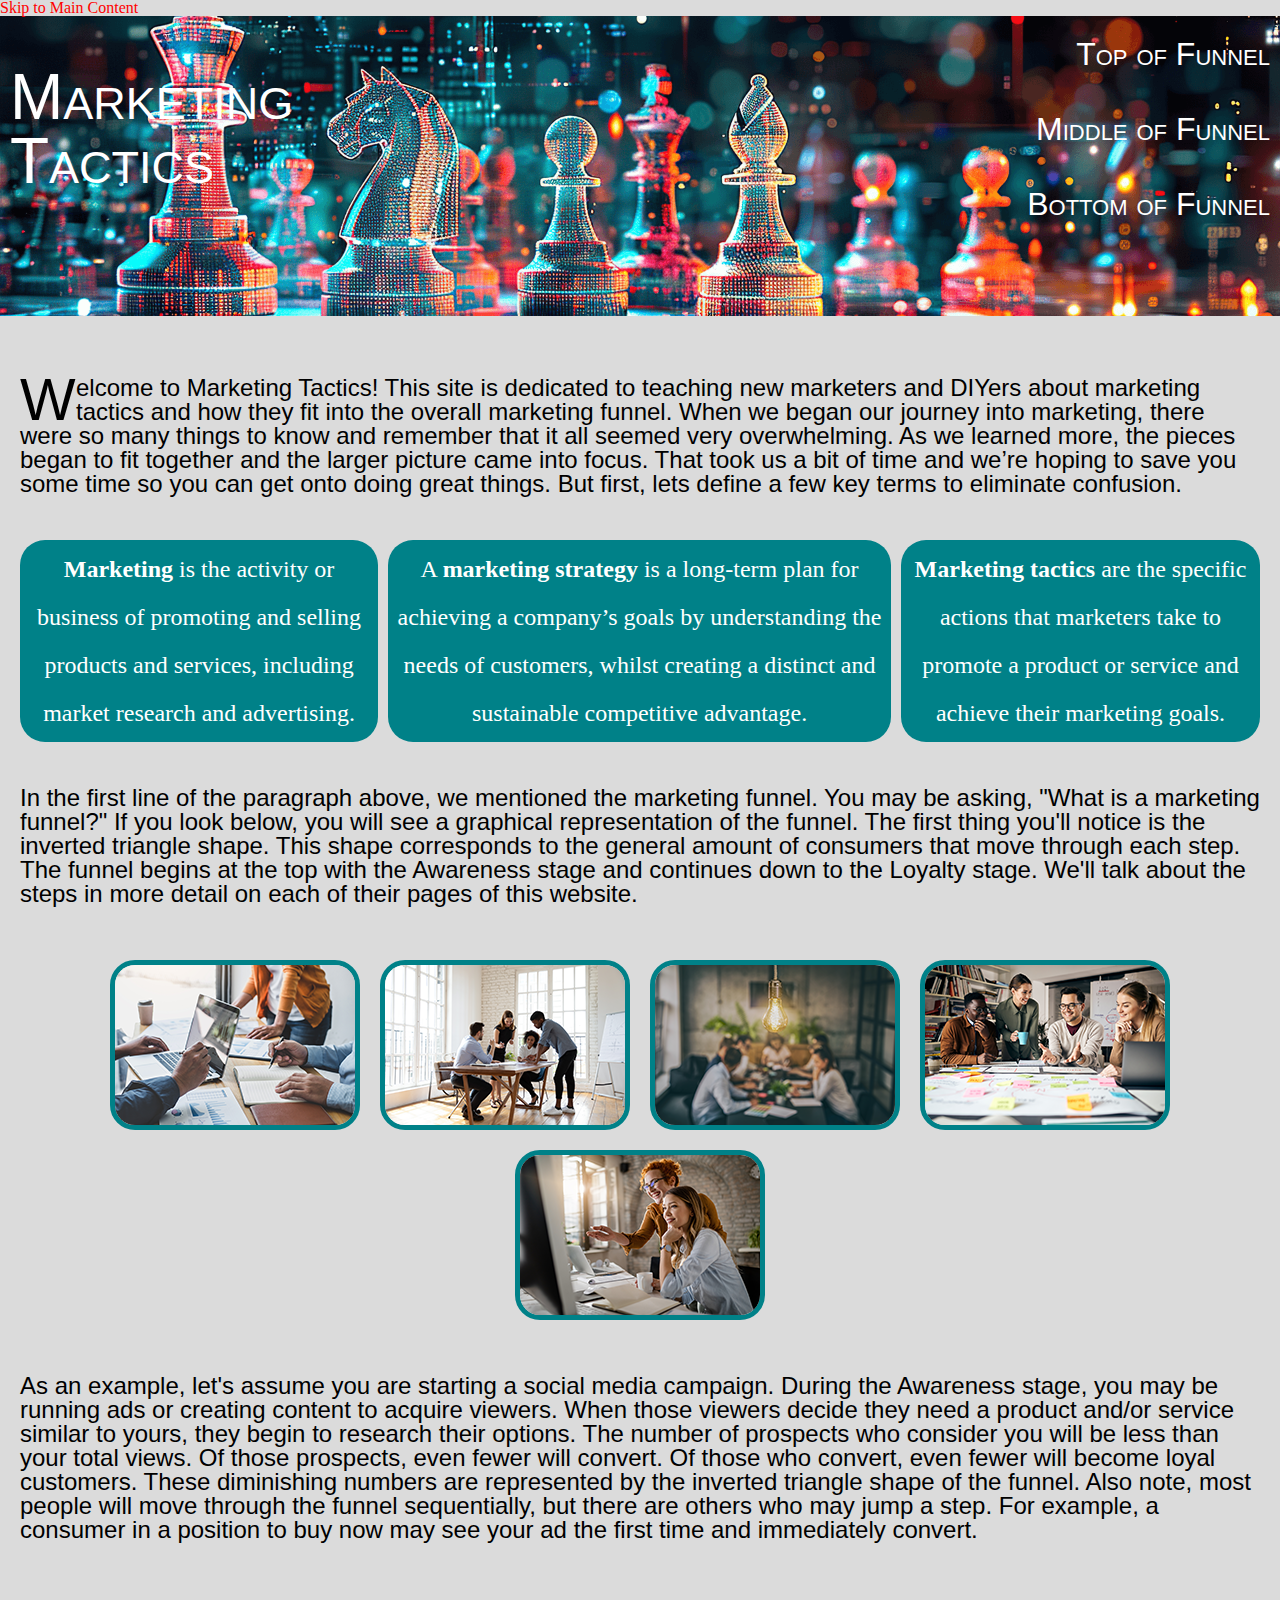
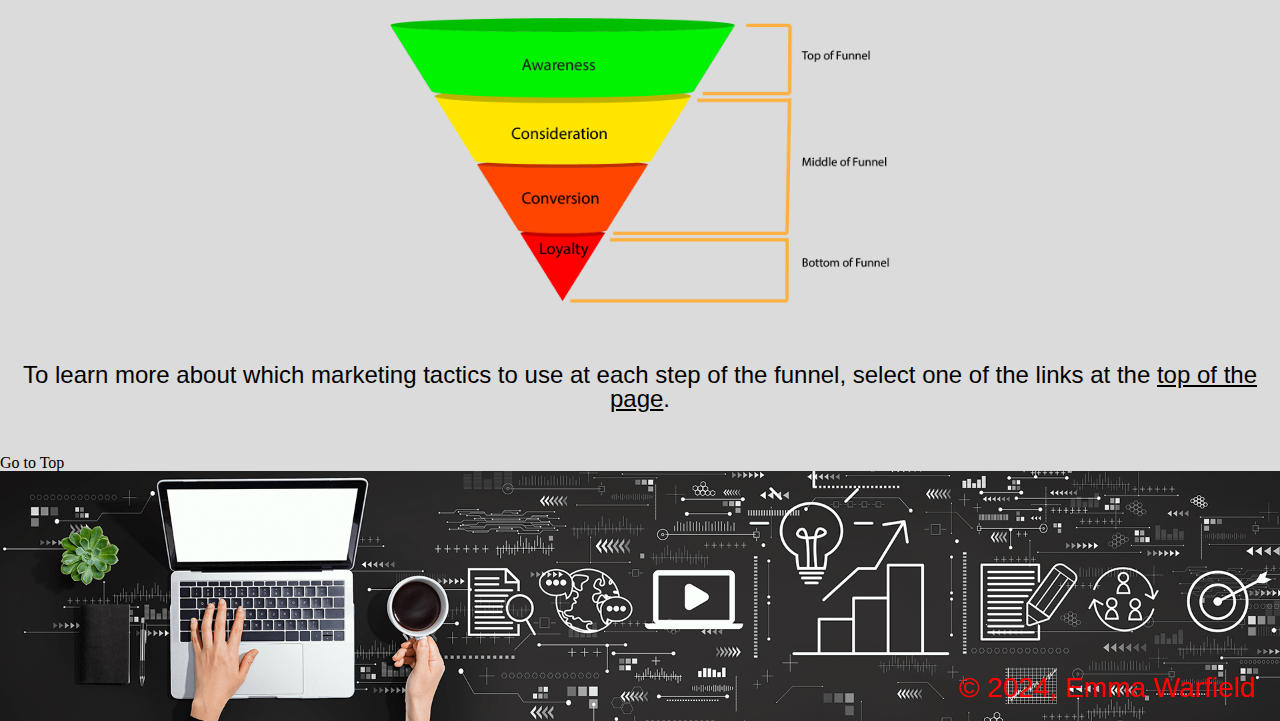
<file: index.html>
<!DOCTYPE html>
<html lang="en">
<head>
    <meta charset="UTF-8">
    <meta name="viewport" content="width=device-width, initial-scale=1.0">
    <link rel="stylesheet" href="css/default.css">
    <link rel="stylesheet" href="css/style.css">
    <title>Marketing Tactics</title>
    <style>
    header {
            background-image: url("images/chessboard-with-digital-overlay.png");
            background-position: center center;
            width: auto;
            height: 300px;
            background-size:cover;
        }

        footer {
            background-image: url("images/hands-touching-laptop-with-surrounding-icons.png");
            background-position: center center;
            width: auto;
            height: 200px;
            background-size:cover;
        }
    </style>
</head>
<body>
    <a href="#main_content" class="link-except">Skip to Main Content</a>
    <header id="top">
        <nav>
            <div class="grid-container">
                <div class="grid-item item1"><a href="index.html">Marketing<br>
                Tactics</a></div>
                <div class="grid-item item2"><a href="tof.html">Top of Funnel</a></div>
                <div class="grid-item item3"><a href="mof.html">Middle of Funnel</a></div>
                <div class="grid-item item4"><a href="bof.html">Bottom of Funnel</a></div>
            </div>
        </nav>
    </header>
    <main id="main_content">
        <br>
        <p class="subhead">Welcome to Marketing Tactics! This site is dedicated to teaching new marketers and DIYers about marketing tactics and how they fit into the overall marketing funnel. When we began our journey into marketing, there were so many things to know and remember that it all seemed very overwhelming. As we learned more, the pieces began to fit together and the larger picture came into focus. That took us a bit of time and we’re hoping to save you some time so you can get onto doing great things. But first, lets define a few key terms to eliminate confusion.</p>
        <ul class="list-intro">
            <li class="intro"><b>Marketing</b> is the activity or business of promoting and selling products and services, including market research and advertising.</li>
            <li class="intro">A <b>marketing strategy</b> is a long-term plan for achieving a company’s goals by understanding the needs of customers, whilst creating a distinct and sustainable competitive advantage.</li>
            <li class="intro"><b>Marketing tactics</b> are the specific actions that marketers take to promote a product or service and achieve their marketing goals.</li>
        </ul>
        <p>In the first line of the paragraph above, we mentioned the marketing funnel. You may be asking, "What is a marketing funnel?" If you look below, you will see a graphical representation of the funnel. The first thing you'll notice is the inverted triangle shape. This shape corresponds to the general amount of consumers that move through each step. The funnel begins at the top with the Awareness stage and continues down to the Loyalty stage. We'll talk about the steps in more detail on each of their pages of this website.</p>
        <div class="flex-container-2">
            <div class="foto"><img src="images/desktop-with-laptop-notepads-hands-working.png" alt="An image of hands on a desktop with a laptop and notepads." class="image"></div>
            <div class="foto"><img src="images/two-men-two-women-working-at-desk-near-window.png" alt="Two men and two women are working at a desk near a window." class="image"></div>
            <div class="foto"><img src="images/light-bulb-in-center-of-image-people-working-in-background.png" alt="An in-focus lightbulb hanging in the center of the image with out-of-focus people working in the background." class="image"></div>
            <div class="foto"><img src="images/two-men-two-women-working-at-desk.png" alt="Two men and two women working at a desk." class="image"></div>
            <div class="foto"><img src="images/two-women-looking-at-computer-screen.png" alt="Two women looking at a computer screen." class="image"></div>
        </div>
        <p>As an example, let's assume you are starting a social media campaign. During the Awareness stage, you may be running ads or creating content to acquire viewers. When those viewers decide they need a product and/or service similar to yours, they begin to research their options. The number of prospects who consider you will be less than your total views. Of those prospects, even fewer will convert. Of those who convert, even fewer will become loyal customers. These diminishing numbers are represented by the inverted triangle shape of the funnel. Also note, most people will move through the funnel sequentially, but there are others who may jump a step. For example, a consumer in a position to buy now may see your ad the first time and immediately convert.</p>
        <br>
        <br>
        <img src="images/marketingFunnel.png" alt="A graphical representation of the marketing funnel.">
        <br>
        <p class="p-contain">To learn more about which marketing tactics to use at each step of the funnel, select one of the links at the <a href="#top" class="link-except"><u>top of the page</u></a>.</p>
    </main>
    <a href="#top" class="link-except">Go to Top</a>
    <footer>
        <p class="p-footer">&copy; 2024, Emma Warfield</p>
    </footer>
</body>
</html>
</file>
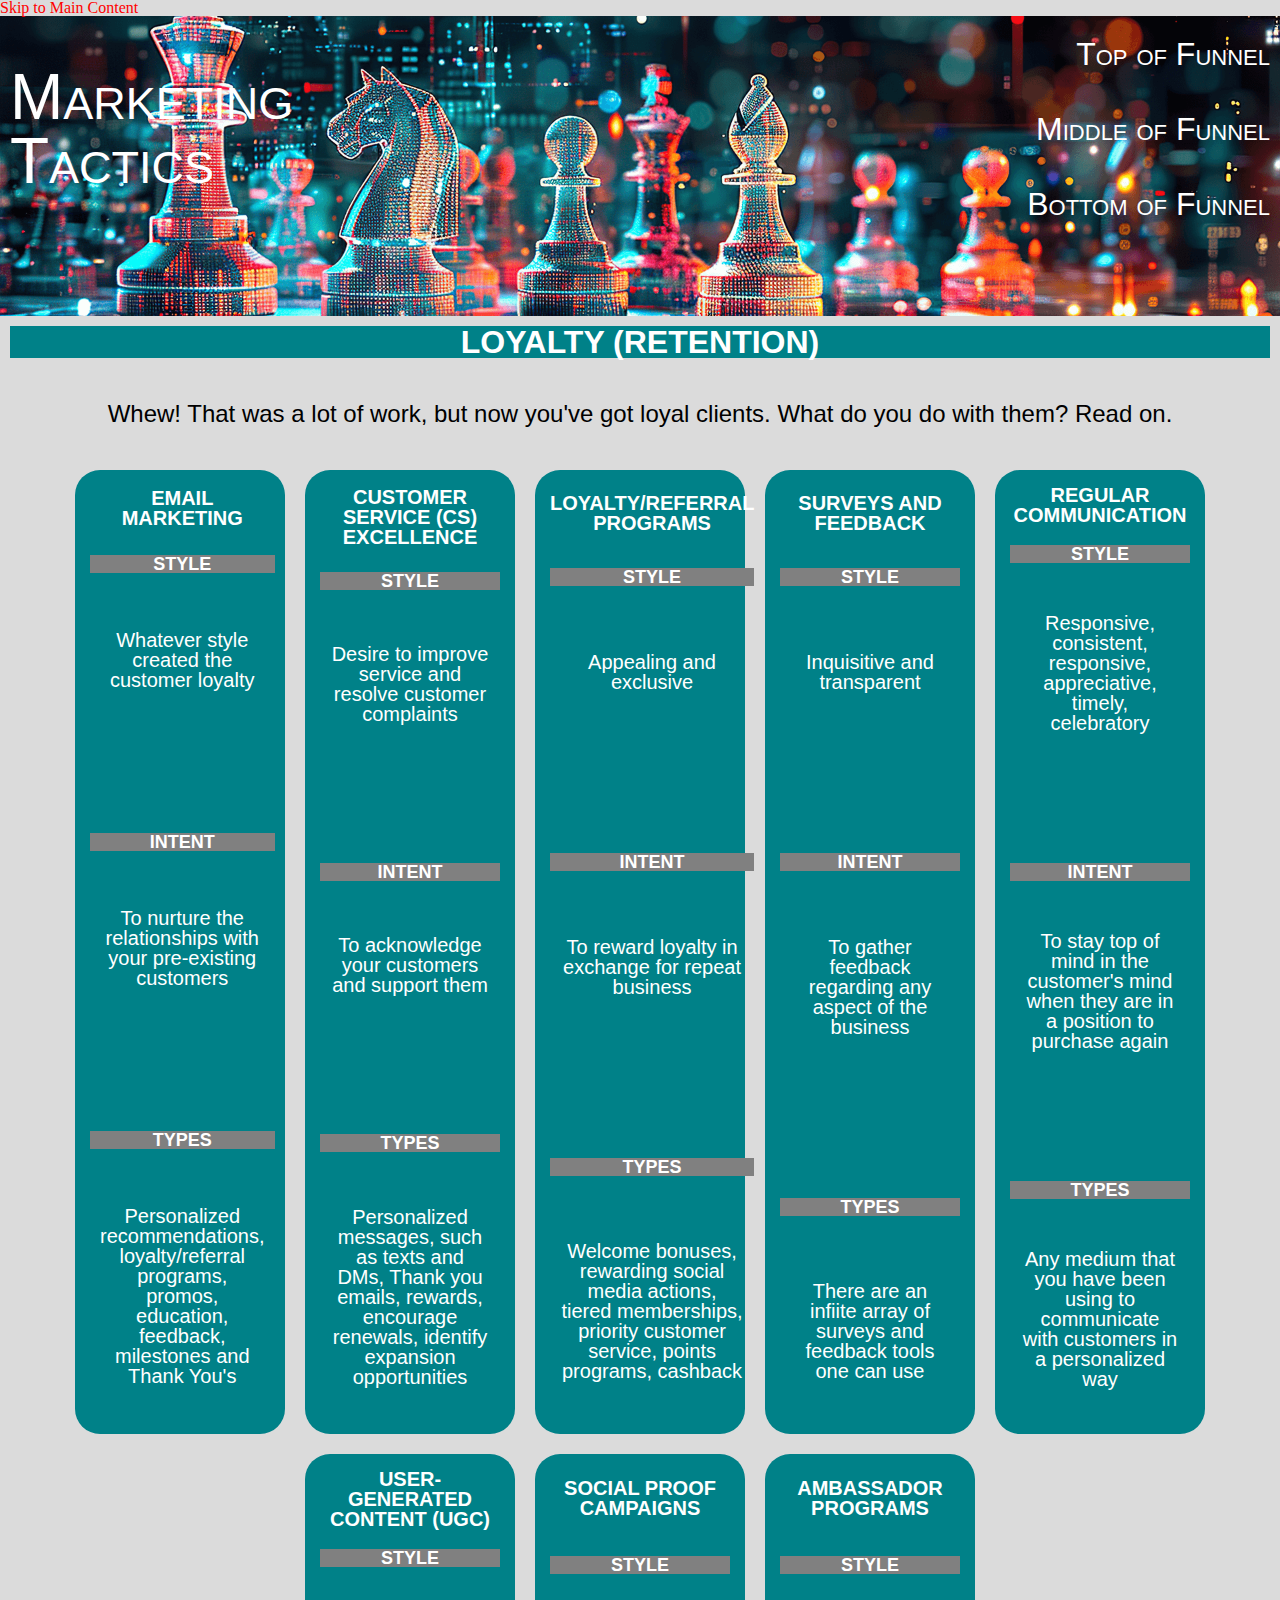
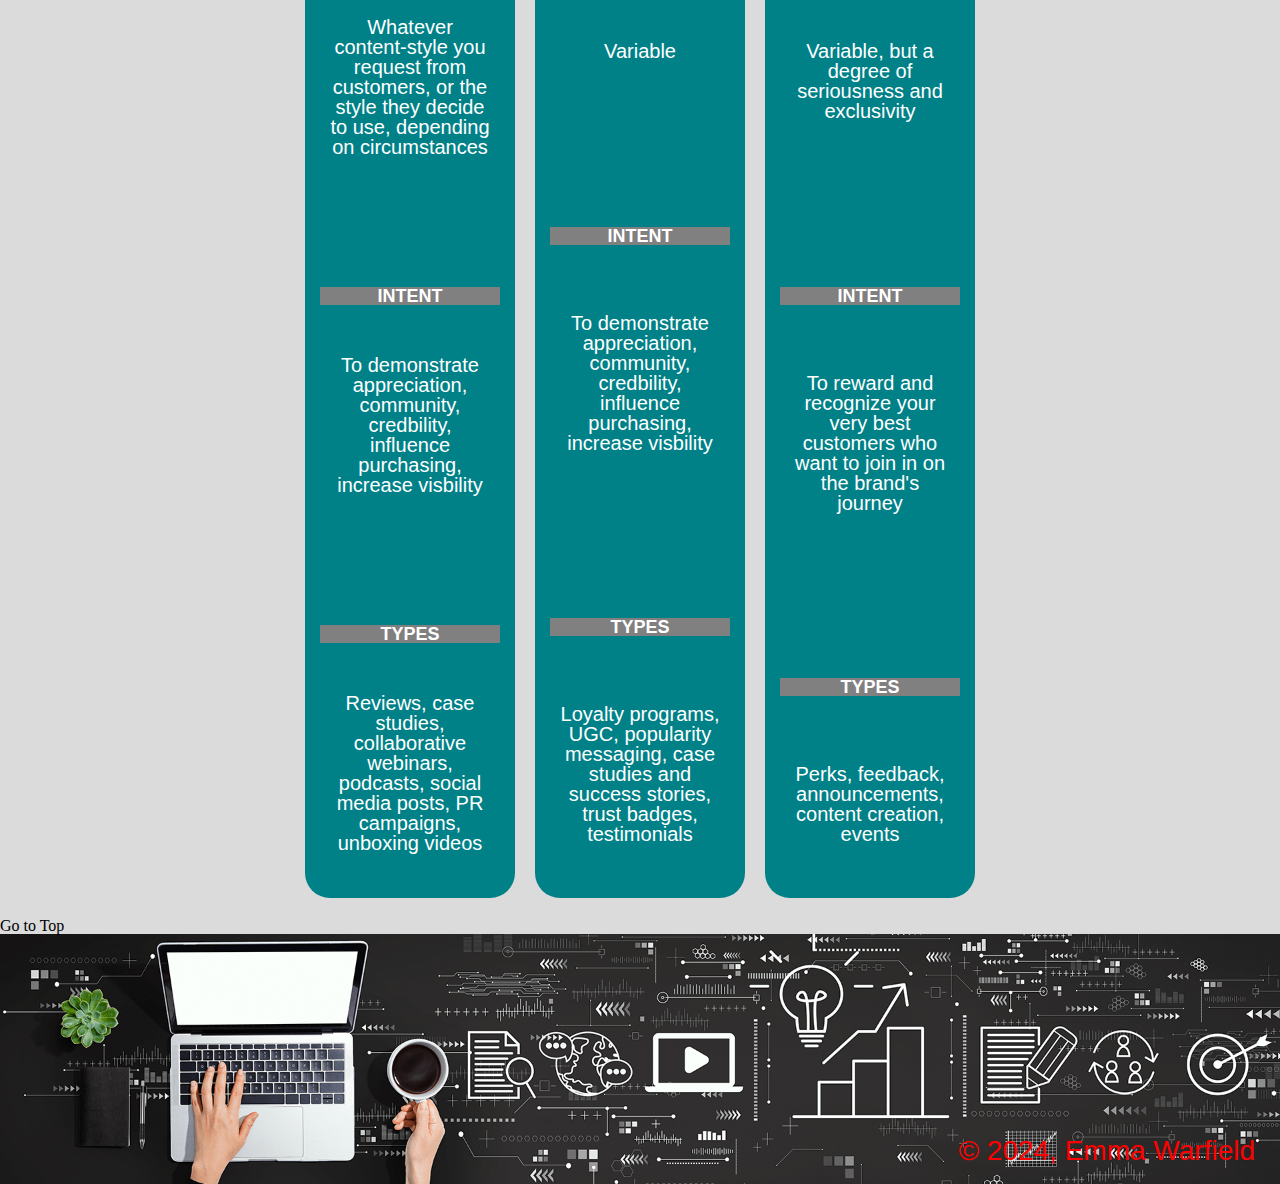
<file: bof.html>
<!DOCTYPE html>
<html lang="en">
<head>
    <meta charset="UTF-8">
    <meta name="viewport" content="width=device-width, initial-scale=1.0">
    <link rel="stylesheet" href="css/default.css">
    <link rel="stylesheet" href="css/style.css">
    <title>Bottom of Funnel</title>
    <style>
        header {
            background-image: url("images/chessboard-with-digital-overlay.png");
            background-position: center center;
            width: auto;
            height: 300px;
            background-size:cover;
        }

        footer {
            background-image: url("images/hands-touching-laptop-with-surrounding-icons.png");
            background-position: center center;
            width: auto;
            height: 200px;
            background-size:cover;
        }
        </style>
</head>
<body>
    <a href="#main_content" class="link-except">Skip to Main Content</a>
    <header id="top">
        <nav>
            <div class="grid-container">
                <div class="grid-item item1"><a href="index.html">Marketing<br>
                    Tactics</a></div>
                <div class="grid-item item2"><a href="tof.html">Top of Funnel</a></div>
                <div class="grid-item item3"><a href="mof.html">Middle of Funnel</a></div>
                <div class="grid-item item4"><a href="bof.html">Bottom of Funnel</a></div>
            </div>
        </nav>
    </header>
    <main>
        <h1>LOYALTY (RETENTION)</h1>
        <p class="p-contain">Whew! That was a lot of work, but now you've got loyal clients. What do you do with them? Read on.</p>
        <ul class="flex-container">
            <li class="bof"><h2>Email Marketing</h2><h3>Style</h3><p class="flex-info">Whatever style created the customer loyalty</p><p class="flex-info"><h3>Intent</h3><p class="flex-info">To nurture the relationships with your pre-existing customers</p><p class="flex-info"><h3>Types</h3><p class="flex-info">Personalized recommendations, loyalty/referral programs, promos, education, feedback, milestones and Thank You's</p></li>
            <li class="bof"><h2>Customer Service (CS) Excellence</h2><h3>Style</h3><p class="flex-info">Desire to improve service and resolve customer complaints</p><p class="flex-info"><h3>Intent</h3><p class="flex-info">To acknowledge your customers and support them</p><p class="flex-info"><h3>Types</h3><p class="flex-info">Personalized messages, such as texts and DMs, Thank you emails, rewards, encourage renewals, identify expansion opportunities</p></li>
            <li class="bof"><h2>Loyalty/Referral Programs</h2><h3>Style</h3><p class="flex-info">Appealing and exclusive</p><p class="flex-info"><h3>Intent</h3><p class="flex-info">To reward loyalty in exchange for repeat business</p><p class="flex-info"><h3>Types</h3><p class="flex-info">Welcome bonuses, rewarding social media actions, tiered memberships, priority customer service, points programs, cashback</p></li>
            <li class="bof"><h2>Surveys and Feedback</h2><h3>Style</h3><p class="flex-info">Inquisitive and transparent</p><p class="flex-info"><h3>Intent</h3><p class="flex-info">To gather feedback regarding any aspect of the business</p><p class="flex-info"><h3>Types</h3><p class="flex-info">There are an infiite array of surveys and feedback tools one can use</p></li>
            <li class="bof"><h2>Regular Communication</h2><h3>Style</h3><p class="flex-info">Responsive, consistent, responsive, appreciative, timely, celebratory</p><p class="flex-info"><h3>Intent</h3><p class="flex-info">To stay top of mind in the customer's mind when they are in a position to purchase again</p><p class="flex-info"><h3>Types</h3><p class="flex-info">Any medium that you have been using to communicate with customers in a personalized way</p></li>
            <li class="bof"><h2>User-Generated Content (UGC)</h2><h3>Style</h3><p class="flex-info">Whatever content-style you request from customers, or the style they decide to use, depending on circumstances</p><p class="flex-info"><h3>Intent</h3><p class="flex-info">To demonstrate appreciation, community, credbility, influence purchasing, increase visbility</p><p class="flex-info"><h3>Types</h3><p class="flex-info">Reviews, case studies, collaborative webinars, podcasts, social media posts, PR campaigns, unboxing videos</p></li>
            <li class="bof"><h2>Social Proof Campaigns</h2><h3>Style</h3><p class="flex-info">Variable</p><p class="flex-info"><h3>Intent</h3><p class="flex-info">To demonstrate appreciation, community, credbility, influence purchasing, increase visbility</p><p class="flex-info"><h3>Types</h3><p class="flex-info">Loyalty programs, UGC, popularity messaging, case studies and success stories, trust badges, testimonials</p></li>
            <li class="bof"><h2>Ambassador Programs</h2><h3>Style</h3><p class="flex-info">Variable, but a degree of seriousness and exclusivity</p><p class="flex-info"><h3>Intent</h3><p class="flex-info">To reward and recognize your very best customers who want to join in on the brand's journey</p><p class="flex-info"><h3>Types</h3><p class="flex-info">Perks, feedback, announcements, content creation, events</p></li>
        </ul>
    </main>
    <a href="#top" class="link-except">Go to Top</a>
    <footer>
        <p class="p-footer">&copy; 2024, Emma Warfield</p>
    </footer>
</body>
</html>
</file>
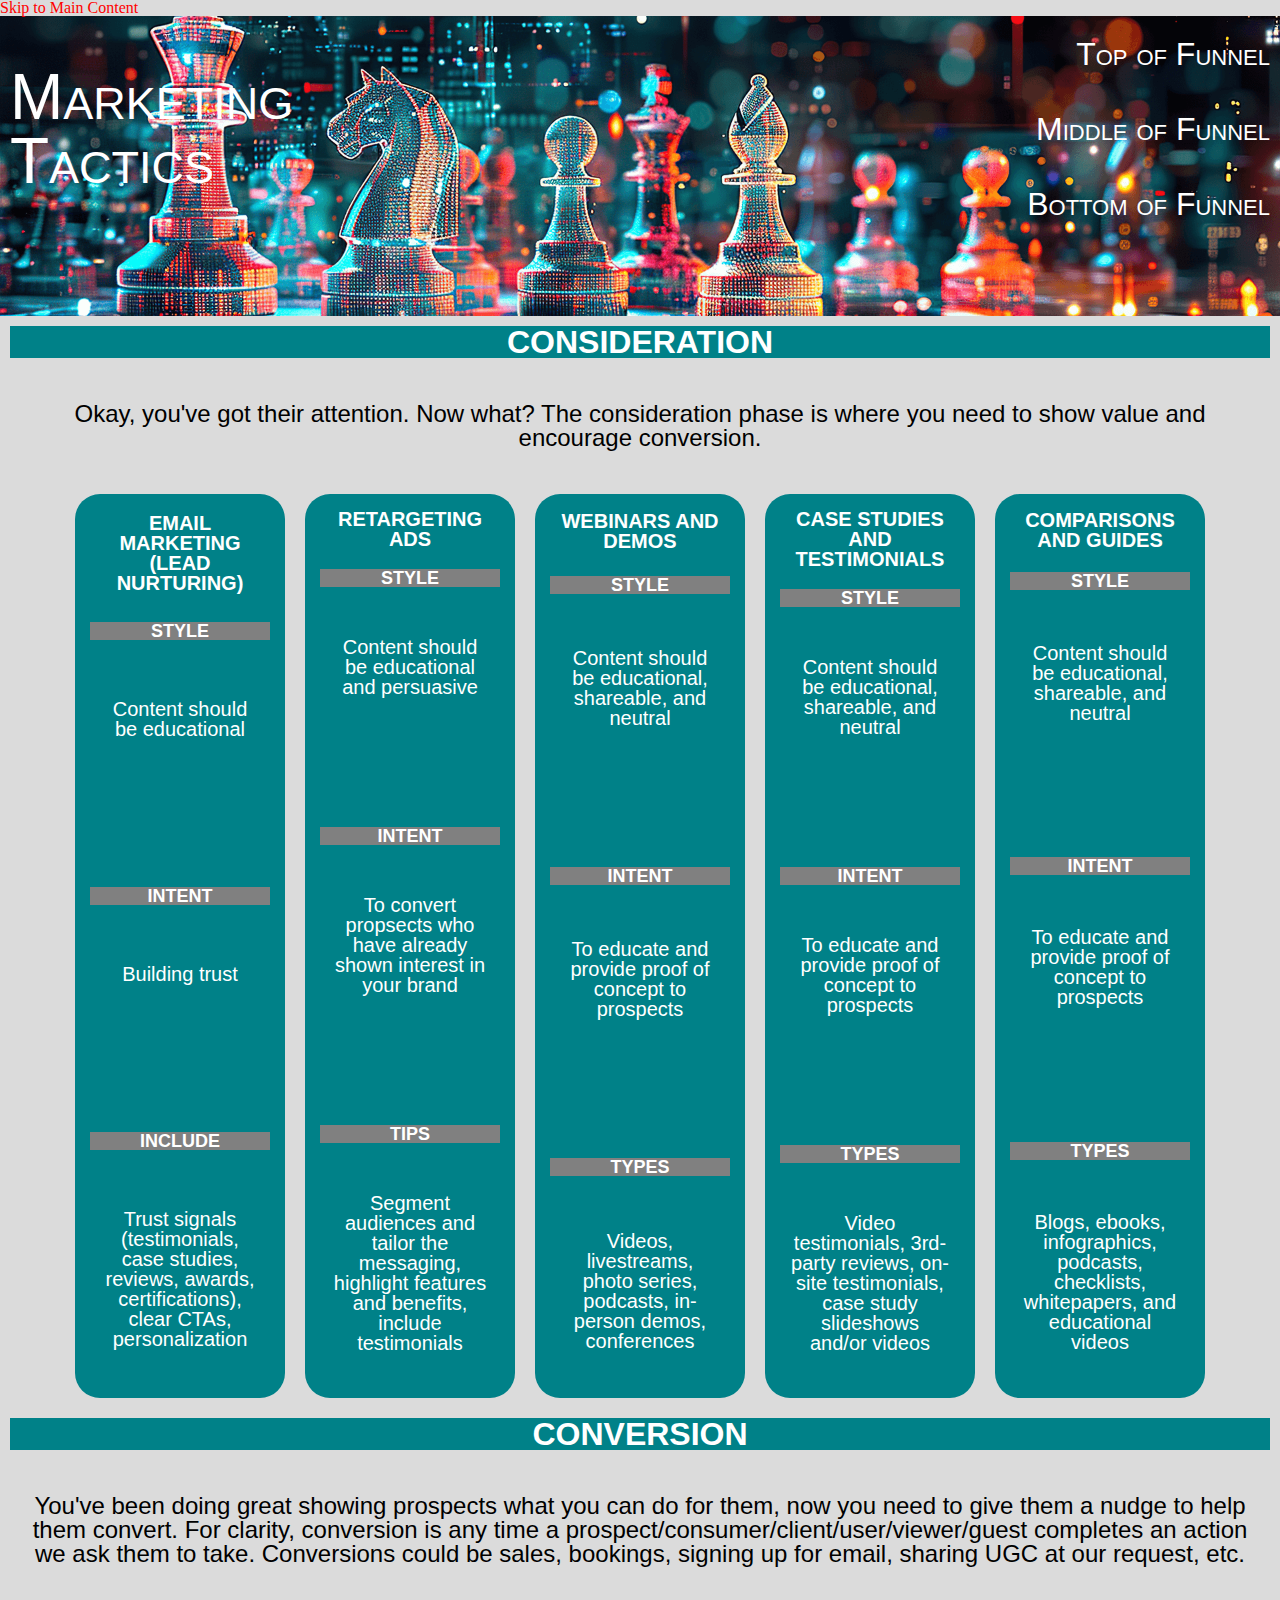
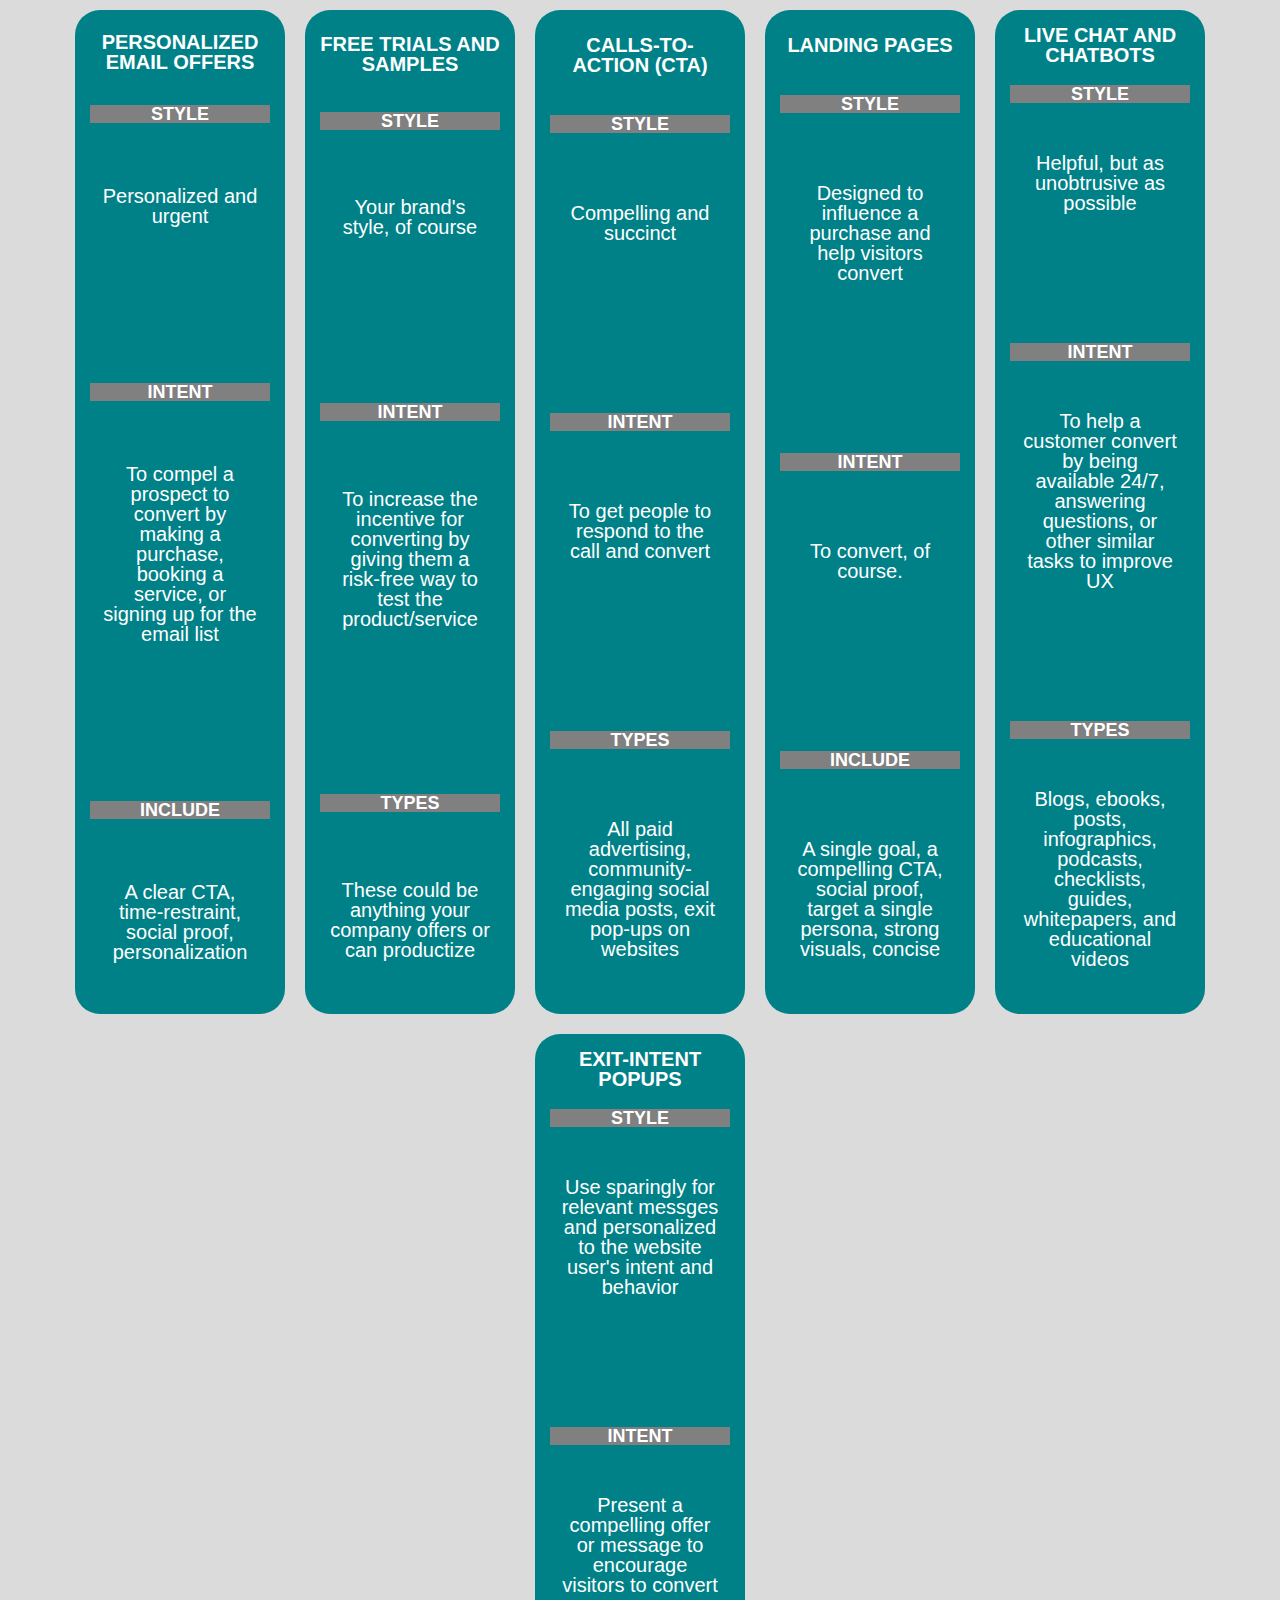
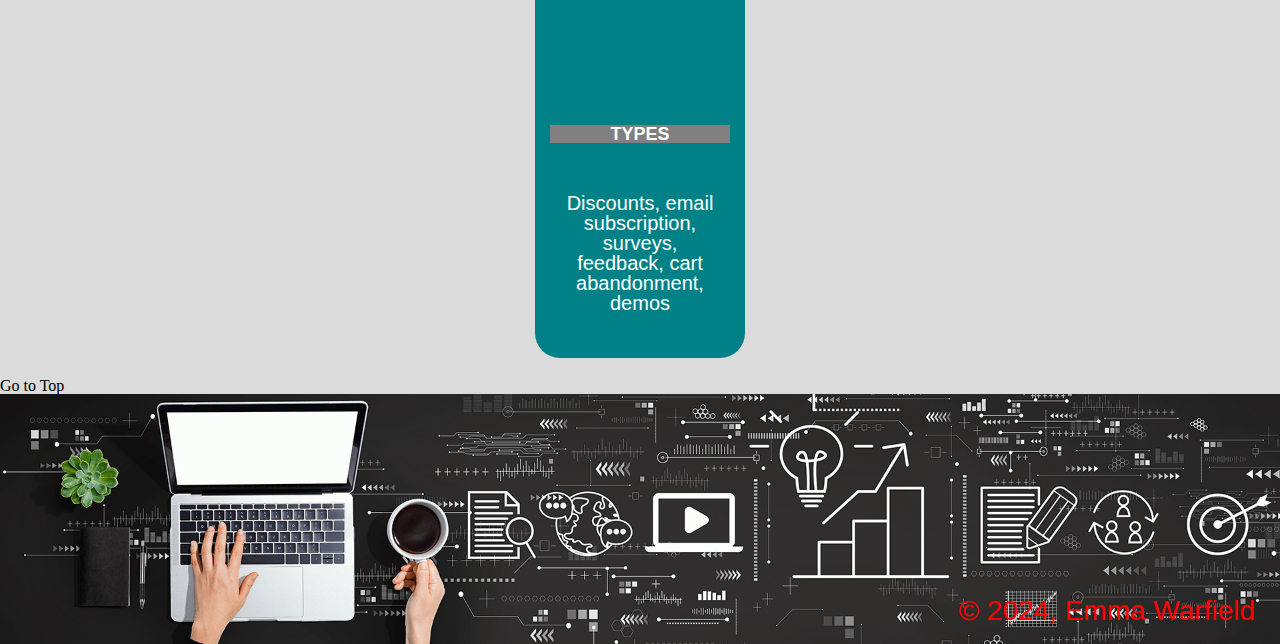
<file: mof.html>
<!DOCTYPE html>
<html lang="en">
<head>
    <meta charset="UTF-8">
    <meta name="viewport" content="width=device-width, initial-scale=1.0">
    <link rel="stylesheet" href="css/default.css">
    <link rel="stylesheet" href="css/style.css">
    <title>Middle of Funnel</title>
    <style>
        header {
            background-image: url("images/chessboard-with-digital-overlay.png");
            background-position: center center;
            width: auto;
            height: 300px;
            background-size:cover;
        }

        footer {
            background-image: url("images/hands-touching-laptop-with-surrounding-icons.png");
            background-position: center center;
            width: auto;
            height: 200px;
            background-size:cover;
        }
        </style>
</head>
<body>
    <a href="#main_content" class="link-except">Skip to Main Content</a>
    <header id="top">
        <nav>
            <div class="grid-container">
                <div class="grid-item item1"><a href="index.html">Marketing<br>
                    Tactics</a></div>
                <div class="grid-item item2"><a href="tof.html">Top of Funnel</a></div>
                <div class="grid-item item3"><a href="mof.html">Middle of Funnel</a></div>
                <div class="grid-item item4"><a href="bof.html">Bottom of Funnel</a></div>
            </div>
        </nav>
    </header>
    <main>
        <h1>CONSIDERATION</h1>
        <p class="p-contain">Okay, you've got their attention. Now what? The consideration phase is where you need to show value and encourage conversion.</p>
            <ul class="flex-container">
                <li class="mof"><h2>Email Marketing (Lead nurturing)</h2><h3>Style</h3><p class="flex-info">Content should be educational</p><p class="flex-info"><h3>Intent</h3><p class="flex-info">Building trust</p><p class="flex-info"><h3>Include</h3><p class="flex-info">Trust signals (testimonials, case studies, reviews, awards, certifications), clear CTAs, personalization</p></li>
                <li class="mof"><h2>Retargeting Ads</h2><h3>Style</h3><p class="flex-info">Content should be educational and persuasive</p><p class="flex-info"><h3>Intent</h3><p class="flex-info">To convert propsects who have already shown interest in your brand</p><p class="flex-info"><h3>Tips</h3><p class="flex-info">Segment audiences and tailor the messaging, highlight features and benefits, include testimonials</p></li>
                <li class="mof"><h2>Webinars and Demos</h2><h3>Style</h3><p class="flex-info">Content should be educational, shareable, and neutral</p><p class="flex-info"><h3>Intent</h3><p class="flex-info">To educate and provide proof of concept to prospects</p><p class="flex-info"><h3>Types</h3><p class="flex-info">Videos, livestreams, photo series, podcasts, in-person demos, conferences</p></li>
                <li class="mof"><h2>Case Studies and Testimonials</h2><h3>Style</h3><p class="flex-info">Content should be educational, shareable, and neutral</p><p class="flex-info"><h3>Intent</h3><p class="flex-info">To educate and provide proof of concept to prospects</p><p class="flex-info"><h3>Types</h3><p class="flex-info">Video testimonials, 3rd-party reviews, on-site testimonials, case study slideshows and/or videos</p></li>
                <li class="mof"><h2>Comparisons and Guides</h2><h3>Style</h3><p class="flex-info">Content should be educational, shareable, and neutral</p><p class="flex-info"><h3>Intent</h3><p class="flex-info">To educate and provide proof of concept to prospects</p><p class="flex-info"><h3>Types</h3><p class="flex-info">Blogs, ebooks, infographics, podcasts, checklists, whitepapers, and educational videos</p></li>
            </ul>
        <h1>CONVERSION</h1>
        <p class="p-contain">You've been doing great showing prospects what you can do for them, now you need to give them a nudge to help them convert. For clarity, conversion is any time a prospect/consumer/client/user/viewer/guest completes an action we ask them to take. Conversions could be sales, bookings, signing up for email, sharing UGC at our request, etc.</p>
        <ul class="flex-container">
            <li class="mof"><h2>Personalized email offers</h2><h3>Style</h3><p class="flex-info">Personalized and urgent</p><p class="flex-info"><h3>Intent</h3><p class="flex-info">To compel a prospect to convert by making a purchase, booking a service, or signing up for the email list</p><p class="flex-info"><h3>Include</h3><p class="flex-info">A clear CTA, time-restraint, social proof, personalization</p></li>
            <li class="mof"><h2>Free trials and samples</h2><h3>Style</h3><p class="flex-info">Your brand's style, of course</p><p class="flex-info"><h3>Intent</h3><p class="flex-info">To increase the incentive for converting by giving them a risk-free way to test the product/service</p><p class="flex-info"><h3>Types</h3><p class="flex-info">These could be anything your company offers or can productize</p></li>
            <li class="mof"><h2>Calls-to-Action (CTA)</h2><h3>Style</h3><p class="flex-info">Compelling and succinct</p><p class="flex-info"><h3>Intent</h3><p class="flex-info">To get people to respond to the call and convert</p><p class="flex-info"><h3>Types</h3><p class="flex-info">All paid advertising, community-engaging social media posts, exit pop-ups on websites</p></li>
            <li class="mof"><h2>Landing Pages</h2><h3>Style</h3><p class="flex-info">Designed to influence a purchase and help visitors convert</p><p class="flex-info"><h3>Intent</h3><p class="flex-info">To convert, of course.</p><p class="flex-info"><h3>Include</h3><p class="flex-info">A single goal, a compelling CTA, social proof, target a single persona, strong visuals, concise</p></li>
            <li class="mof"><h2>Live Chat and Chatbots</h2><h3>Style</h3><p class="flex-info">Helpful, but as unobtrusive as possible</p><p class="flex-info"><h3>Intent</h3><p class="flex-info">To help a customer convert by being available 24/7, answering questions, or other similar tasks to improve UX</p><p class="flex-info"><h3>Types</h3><p class="flex-info">Blogs, ebooks, posts, infographics, podcasts, checklists, guides, whitepapers, and educational videos</p></li>
            <li class="mof"><h2>Exit-Intent Popups</h2><h3>Style</h3><p class="flex-info">Use sparingly for relevant messges and personalized to the website user's intent and behavior</p><p class="flex-info"><h3>Intent</h3><p class="flex-info">Present a compelling offer or message to encourage visitors to convert</p><p class="flex-info"><h3>Types</h3><p class="flex-info">Discounts, email subscription, surveys, feedback, cart abandonment, demos</p></li>
        </ul>
    </main>
    <a href="#top" class="link-except">Go to Top</a>
    <footer>
        <p class="p-footer">&copy; 2024, Emma Warfield</p>
    </footer>
</body>
</html>
</file>
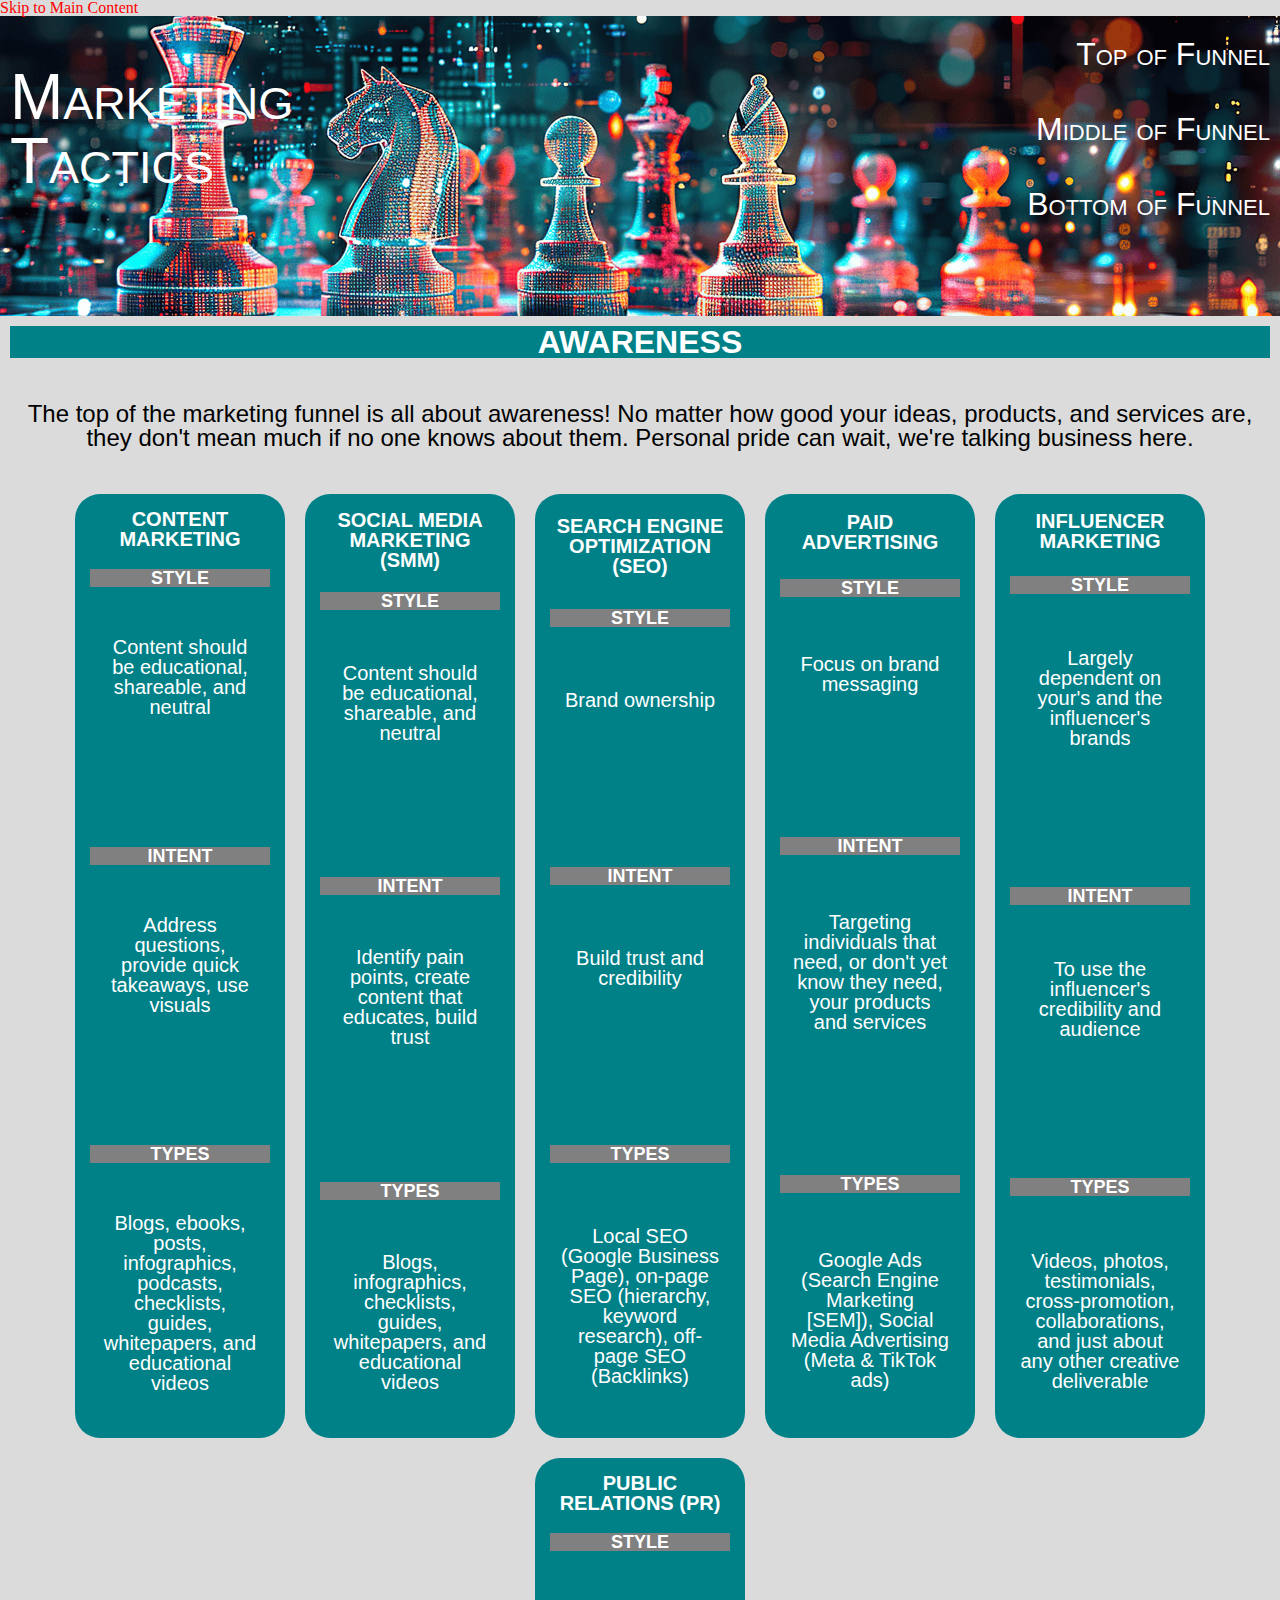
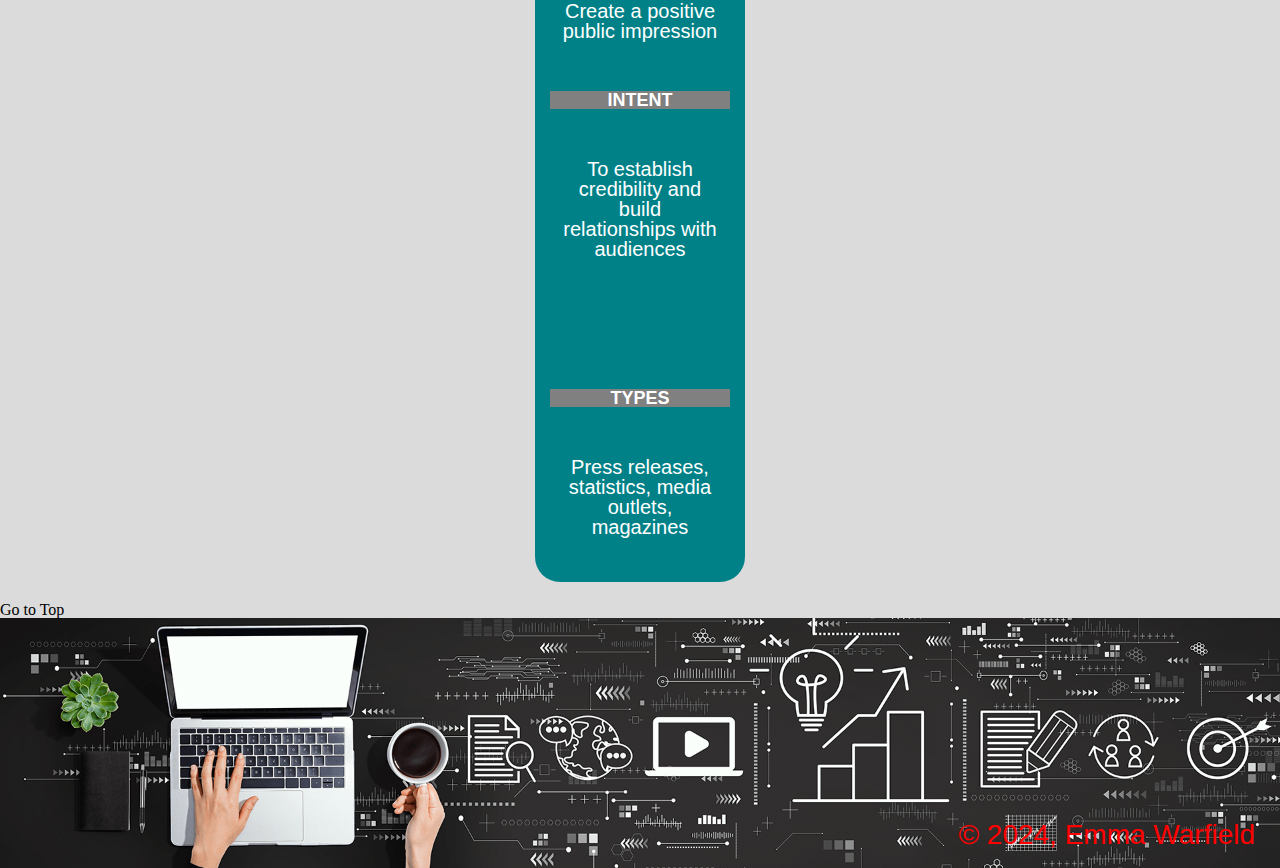
<file: tof.html>
<!DOCTYPE html>
<html lang="en">
<head>
    <meta charset="UTF-8">
    <meta name="viewport" content="width=device-width, initial-scale=1.0">
    <link rel="stylesheet" href="css/default.css">
    <link rel="stylesheet" href="css/style.css">
    <title>Top of Funnel</title>
    <style>
        header {
            background-image: url("images/chessboard-with-digital-overlay.png");
            background-position: center center;
            width: auto;
            height: 300px;
            background-size:cover;
        }

        footer {
            background-image: url("images/hands-touching-laptop-with-surrounding-icons.png");
            background-position: center center;
            width: auto;
            height: 200px;
            background-size:cover;
        }
        </style>
</head>
<body>
    <a href="#main_content" class="link-except">Skip to Main Content</a>
    <header id="top">
        <nav>
            <div class="grid-container">
                <div class="grid-item item1"><a href="index.html">Marketing<br>
                    Tactics</a></div>
                <div class="grid-item item2"><a href="tof.html">Top of Funnel</a></div>
                <div class="grid-item item3"><a href="mof.html">Middle of Funnel</a></div>
                <div class="grid-item item4"><a href="bof.html">Bottom of Funnel</a></div>
            </div>
        </nav>
    </header>
    <main>
        <h1>AWARENESS</h1>
        <p class="p-contain">The top of the marketing funnel is all about awareness! No matter how good your ideas, products, and services are, they don't mean much if no one knows about them. Personal pride can wait, we're talking business here.</p>
        <ul class="flex-container">
            <li class="tof"><h2>Content Marketing</h2><h3>Style</h3><p class="flex-info">Content should be educational, shareable, and neutral</p><p class="flex-info"><h3>Intent</h3><p class="flex-info">Address questions, provide quick takeaways, use visuals</p><p class="flex-info"><h3>Types</h3><p class="flex-info">Blogs, ebooks, posts, infographics, podcasts, checklists, guides, whitepapers, and educational videos</p></li>
            <li class="tof"><h2>Social Media Marketing (SMM)</h2><h3>Style</h3><p class="flex-info">Content should be educational, shareable, and neutral</p><p class="flex-info"><h3>Intent</h3><p class="flex-info">Identify pain points, create content that educates, build trust</p><p class="flex-info"><h3>Types</h3><p class="flex-info">Blogs, infographics, checklists, guides, whitepapers, and educational videos</p></li>
            <li class="tof"><h2>Search Engine Optimization (SEO)</h2><h3>Style</h3><p class="flex-info">Brand ownership</p><p class="flex-info"><h3>Intent</h3><p class="flex-info">Build trust and credibility</p><p class="flex-info"><h3>Types</h3><p class="flex-info">Local SEO (Google Business Page), on-page SEO (hierarchy, keyword research), off-page SEO (Backlinks)</p></li>
            <li class="tof"><h2>Paid Advertising</h2><h3>Style</h3><p class="flex-info">Focus on brand messaging</p><p class="flex-info"><h3>Intent</h3><p class="flex-info">Targeting individuals that need, or don't yet know they need, your products and services</p><p class="flex-info"><h3>Types</h3><p class="flex-info">Google Ads (Search Engine Marketing [SEM]), Social Media Advertising (Meta & TikTok ads)</p></li>
            <li class="tof"><h2>Influencer Marketing</h2><h3>Style</h3><p class="flex-info">Largely dependent on your's and the influencer's brands</p><p class="flex-info"><h3>Intent</h3><p class="flex-info">To use the influencer's credibility and audience</p><p class="flex-info"><h3>Types</h3><p class="flex-info">Videos, photos, testimonials, cross-promotion, collaborations, and just about any other creative deliverable</p></li>
            <li class="tof"><h2>Public Relations (PR)</h2><h3>Style</h3><p class="flex-info">Create a positive public impression</p><h3>Intent</h3><p class="flex-info">To establish credibility and build relationships with audiences</p><p class="flex-info"><h3>Types</h3><p class="flex-info">Press releases, statistics, media outlets, magazines</p></li>
        </ul>
    </main>
    <a href="#top" class="link-except">Go to Top</a>
    <footer>
        <p class="p-footer">&copy; 2024, Emma Warfield</p>
    </footer>
</body>
</html>
</file>
<file: css/style.css>
/* Stylesheet for WD4E Final Project
My site is entitled, "Marketing Tactics" */

body{
    background-color: rgb(219, 219, 219);
}

.grid-container{
    display: grid;
    grid-template-columns: 60% 40%;
    grid-template-rows: 75px 75px 75px;
    align-items: center;
    /* background-color: rgb(255, 121, 121); */
    font-variant: small-caps;
    font-family:'Gill Sans', 'Gill Sans MT', Calibri, 'Trebuchet MS', sans-serif;
}

.grid-item{
    margin-left: 10px;
    margin-right: 10px;
    
}

.item1{
    grid-area: 1 / 1 / 4 / 2;
    text-align: left;
    font-size: 64px;
    width: 100px;

}

.item1:active{
    width: 200px;
}

.item2{
    grid-area: 1 / 2 / 2 / 3;
    text-align: right;
    font-size: 32px;
}

.item3{
    grid-area: 2 / 2 / 3 / 3;
    text-align: right;
    font-size: 32px;
}

.item4{
    grid-area: 3 / 2 / 4 / 3;
    text-align: right;
    font-size: 32px;
}

a{
    text-decoration: none;
}
a:link{
    color: white;
}

a:visited{
    color: white;
}

a:hover{
    color: rgb(255, 0, 0);
}

a:focus{
    color:rgb(255, 0, 0);
}

.link-except:link{
    color: black;
}

.link-except:visited{
    color: black;
}

.link-except:hover{
    color: red;
}

h1, h2, h3, h4, h5, h6{
    font-family:'Trebuchet MS', 'Lucida Sans Unicode', 'Lucida Grande', 'Lucida Sans', Arial, sans-serif;
    margin: 10px;
    font-weight: bolder;
    text-transform: uppercase;
}

h1{
    color: white;
    display: block;
    text-align: center;
    margin: 10px;
    background-color:rgb(0, 129, 136);

}

h2{
    font-size: 20px;
}
h3{
    color:white;
    background-color: gray;
}
p{
    font-size: 24px;
    font-family: 'Gill Sans', 'Gill Sans MT', Calibri, 'Trebuchet MS', sans-serif;
    padding:20px;
}

.p-contain{
    display: block;
    text-align: center;
    
    
}
.flex-container{
    display: flex;
    flex-wrap: wrap;
    column-gap: 20px;
    row-gap: 20px;
    justify-content: center;
    margin: 20px;
    

}

.tof, .mof, .bof{
    
    background-color: rgb(0, 129, 136);
    color: white;
    border-radius: 25px;
    padding: 5px;
    text-align: center;
    display: grid;
    width: 200px;
    align-items: center;
}

.flex-info{
    font-size:20px;
    
}

.flex-container-2{
    display: flex;
    flex-wrap: wrap;
   justify-content: center;
    
}

.foto{
    border: 5px rgb(0, 129, 136) solid;
    border-radius: 25px;
    margin: 10px;

}

.image{
    width: 240px;
    border-radius: 20px;
}
.subhead::first-letter{
    initial-letter: 2;
}

.list-intro{
    display: flex;
    column-gap: 10px;
    font-size: 24px;
    margin: 20px;
    line-height: 200%;

}

.intro{
    background-color: rgb(0, 129, 136);
    color: white;
    border-radius: 25px;
    padding: 5px;
    text-align: center;
}

img{
   display: block; 
   margin-left: auto;
   margin-right: auto;
   width: 500px;
   height: auto;
}

footer{
    display: block;
    color: white;
    padding: 25px;
}

.p-footer{
    align-items: end;
    text-align: right;
    font-size: 28px;
    color: red;
    padding: 150px 0px 0px 0px;
}
</file>
<file: css/default.css>
/* http://meyerweb.com/eric/tools/css/reset/ 
   v2.0 | 20110126
   License: none (public domain)
*/

html, body, div, span, applet, object, iframe,
blockquote, pre,
a, abbr, acronym, address, big, cite, code,
del, dfn, em, img, ins, kbd, q, s, samp,
small, strike, strong, sub, sup, tt, var,
center,
dl, dt, dd, ol, ul, li,
fieldset, form, label, legend,
table, caption, tbody, tfoot, thead, tr, th, td,
article, aside, canvas, details, embed, 
figure, figcaption, footer, header, hgroup, 
menu, nav, output, ruby, section, summary,
time, mark, audio, video {
	margin: 0;
	padding: 0;
	border: 0;
	font-size: 100%;
	font: inherit;
	vertical-align: baseline;
}

h1{
	font-size: 32px;
}

h2{
	font-size: 24px;
}

h3{
	font-size: 18px;
}

h4{
	font-size: 16px;
}

h5{
	font-size: 14px;
}

h6{
	font-size: 12px;
}

p{
	font-size: 10px;
}
/* HTML5 display-role reset for older browsers */
article, aside, details, figcaption, figure, 
footer, header, hgroup, menu, nav, section {
	display: block;
}
body {
	line-height: 1;
}
ol, ul {
	list-style: none;
}
blockquote, q {
	quotes: none;
}
blockquote:before, blockquote:after,
q:before, q:after {
	content: '';
	content: none;
}
table {
	border-collapse: collapse;
	border-spacing: 0;
}
</file>
